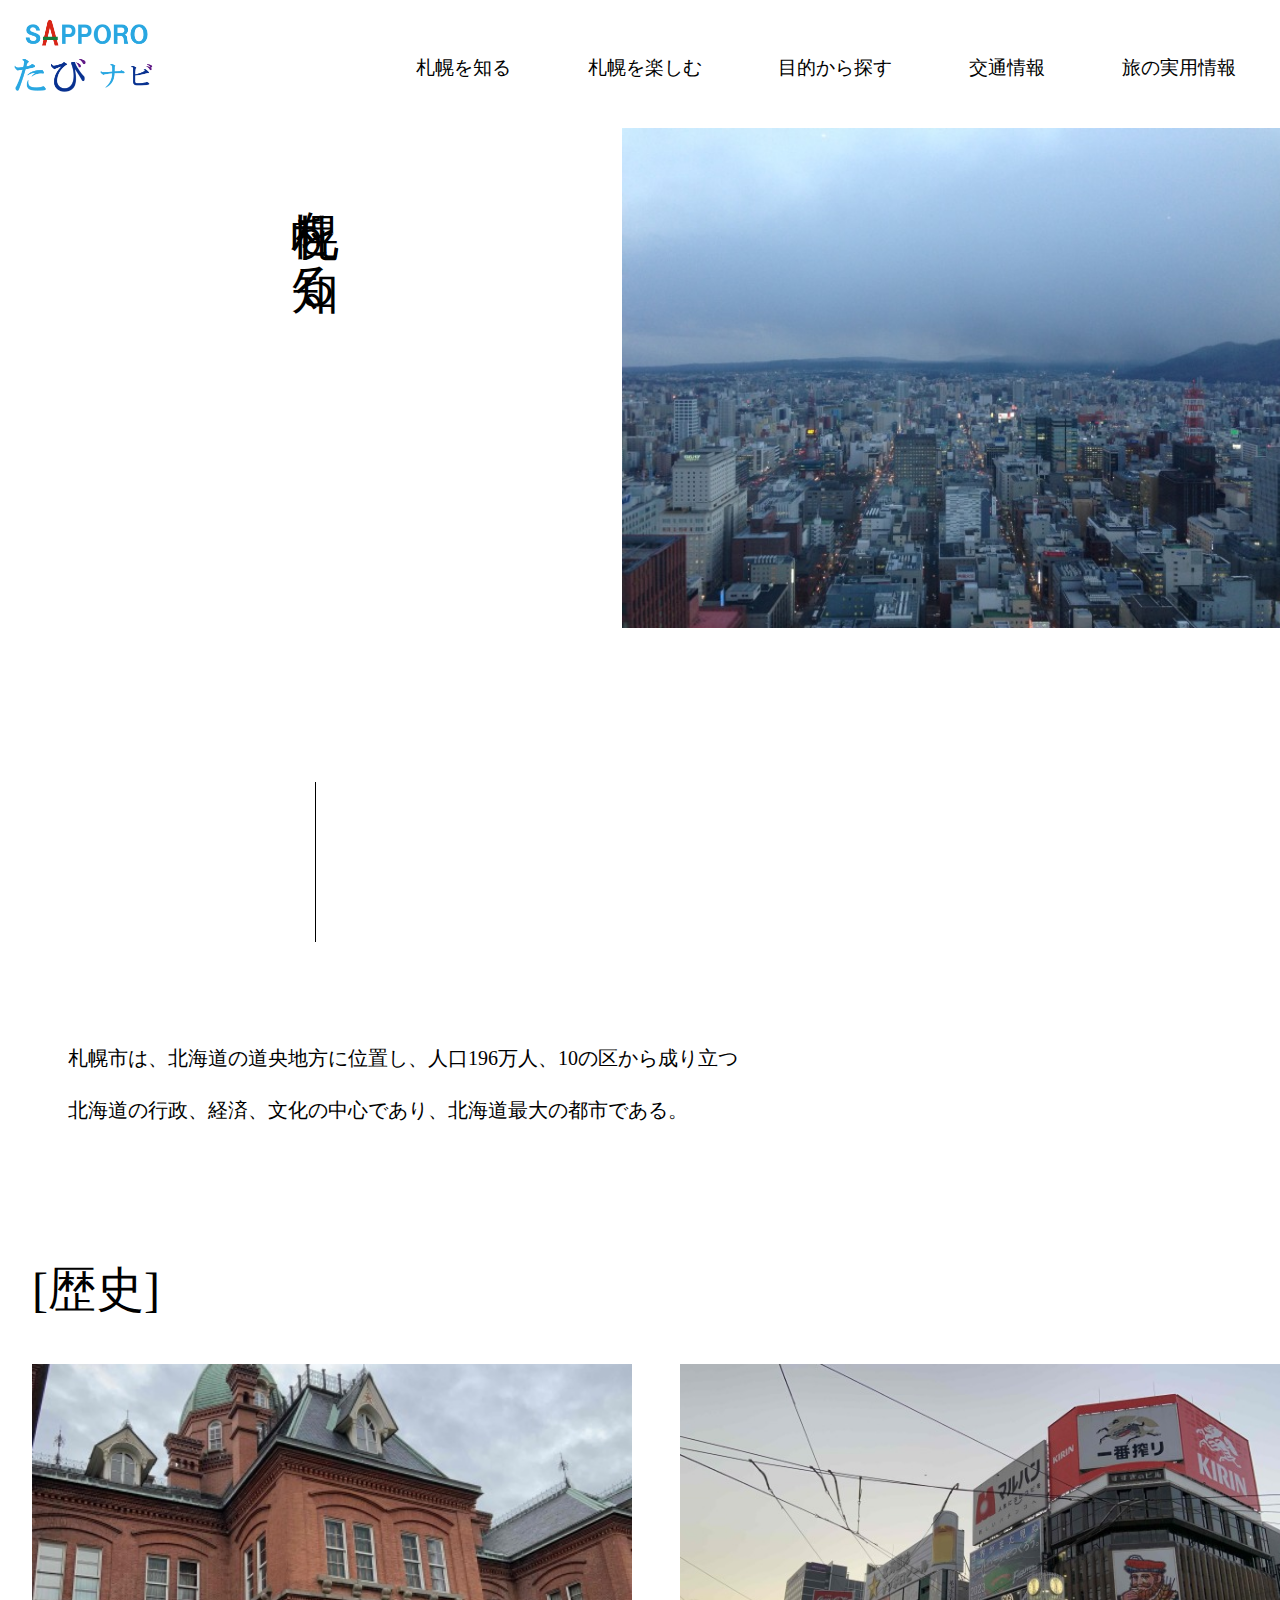
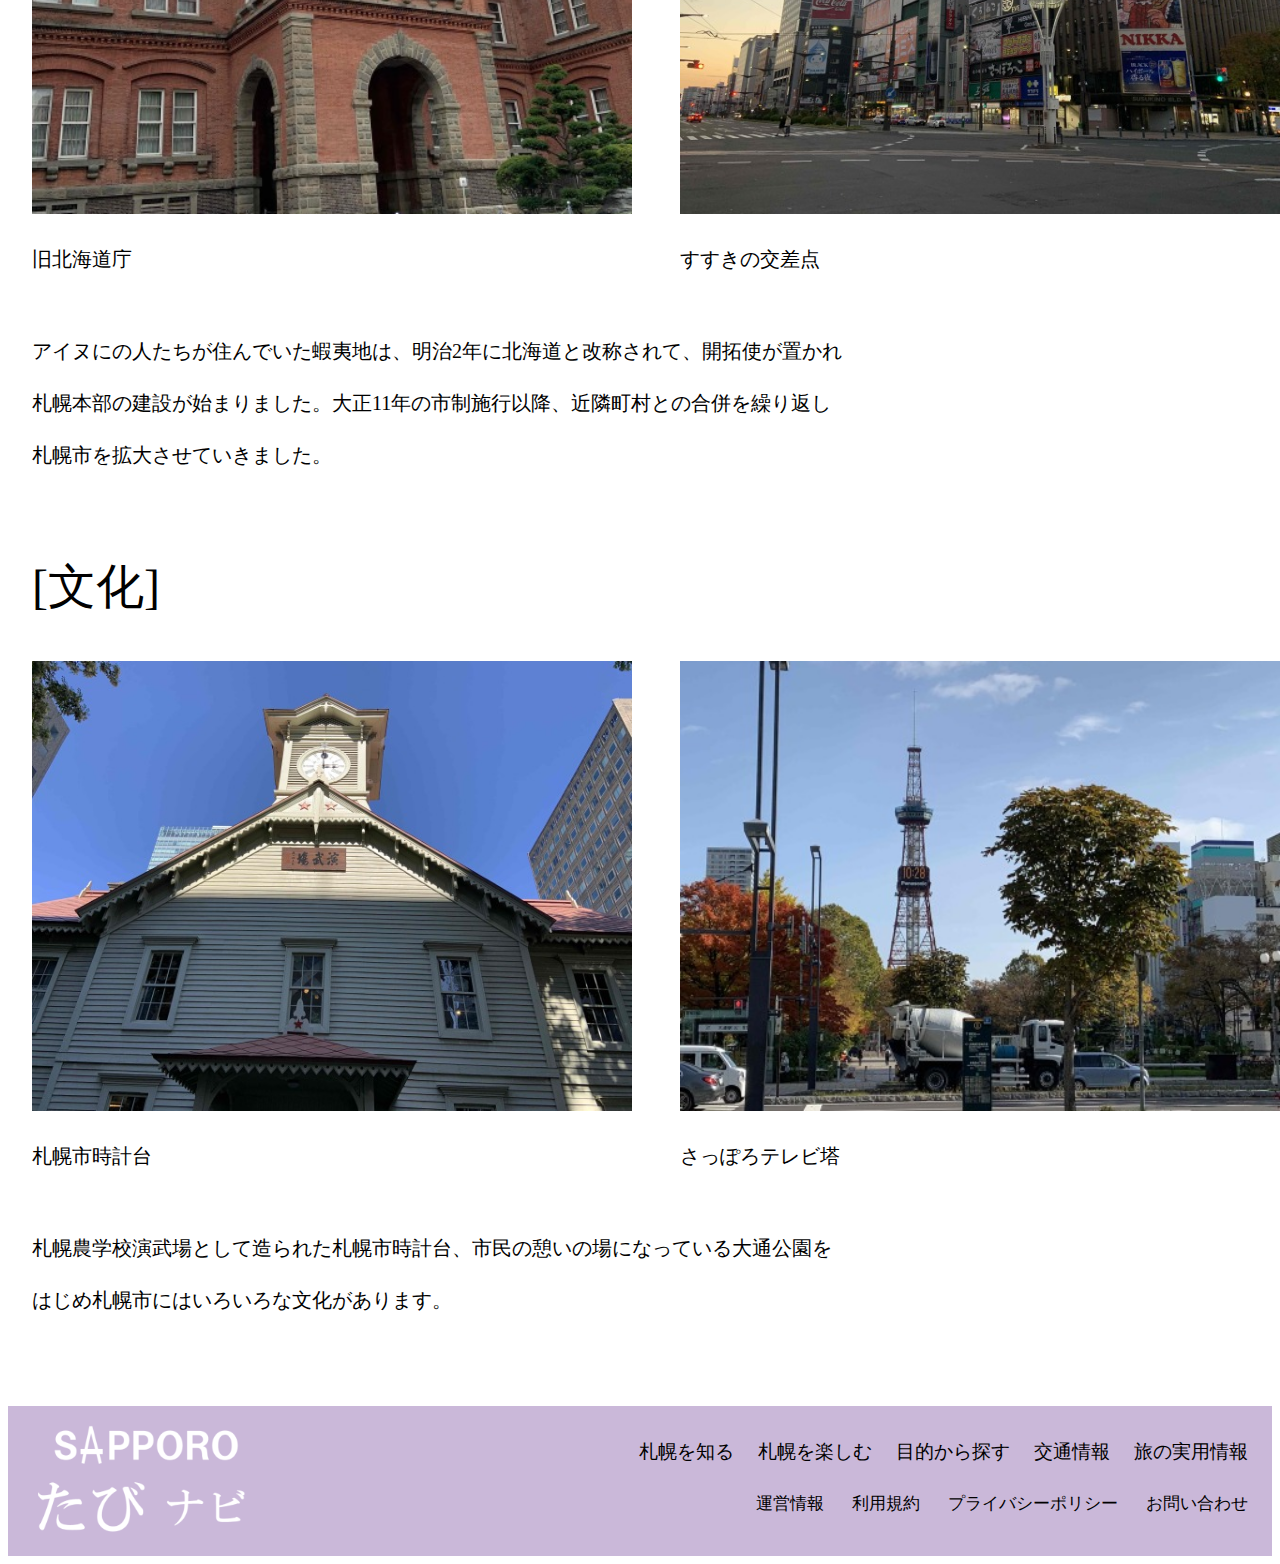
<file: content1.html>
<!DOCTYPE html>
<html lang="ja">
<head>
  <meta charset="UTF-8">
  <meta http-equiv="X-UA-Compatible" content="IE=edge">
  <meta name="viewport" content="width=device-width, initial-scale=1.0">


  <script src="https://ajax.googleapis.com/ajax/libs/jquery/1.11.1/jquery.min.js"></script>


  <link rel="stylesheet" href="css/content1-styles.css">
  

<!--style.cssの前にreset.cssを読み込む -->

  <title>札幌を知る</title>
</head>



<body>
  <header>

    <div class="header-flex">
      <a href="index.html"><img class="logo-img" src="photo/ロゴ4.png"></a>

          <!-- クリックする３本線の部分 -->
<span class="nav_toggle">
  <i></i>
  <i></i>
  <i></i>
</span>
      
      <nav class="nav">
        <ul class="nav_menu_ul">
          <li class="nav_menu_li"><a href="content1.html">札幌を知る</a></li>
          <li class="nav_menu_li"><a href="#">札幌を楽しむ</a></li>
          <li class="nav_menu_li"><a href="#">目的から探す</a></li>
          <li class="nav_menu_li"><a href="#">交通情報</a></li>
          <li class="nav_menu_li"><a href="#">旅の実用情報</a></li>
        </ul>
    </div>
    </nav>




  </div>
  </header>

  <main>
    <div class="main-flex">
      <div class="main-title">
        <p>札幌を知る</p>
        <hr>
      </div>
      <img class="main-img" src="photo/IMG_1259.JPG">
    </div>

    <div class="explanation-main">
      <p>札幌市は、北海道の道央地方に位置し、人口196万人、10の区から成り立つ<br>
      北海道の行政、経済、文化の中心であり、北海道最大の都市である。</p>
    </div>

    <div class="main-content-title">
      <p>[歴史]</p>
    </div>

    <div class="main-content-flex">
      <div class="main-content">
        <img class="content-img" src="photo/IMG_4817.JPG">
        <p>旧北海道庁</p>
      </div>
      <div class="main-content">
        <img class="content-img" src="photo/IMG_5537.JPG">
        <p>すすきの交差点</p>
      </div>
    </div>
    <div class="explanation-content">
      <p>アイヌにの人たちが住んでいた蝦夷地は、明治2年に北海道と改称されて、開拓使が置かれ<br>
      札幌本部の建設が始まりました。大正11年の市制施行以降、近隣町村との合併を繰り返し<br>
    札幌市を拡大させていきました。</p>
    </div>

    <div class="main-content-title">
      <p>[文化]</p>
    </div>

    <div class="main-content-flex">
      <div class="main-content">
        <img class="content-img" src="photo/IMG_5908.JPG">
        <p>札幌市時計台</p>
      </div>
      <div class="main-content">
        <img class="content-img" src="photo/IMG_5539.JPG">
        <p>さっぽろテレビ塔</p>
      </div>
    </div>
    <div class="explanation-content">
      <p>札幌農学校演武場として造られた札幌市時計台、市民の憩いの場になっている大通公園を<br>
      はじめ札幌市にはいろいろな文化があります。</p>
    </div>
  </main>
  
  <footer>
    <div class="footer">
      <img class="logo-img2" src="photo/ロゴ3.png">
      <div class="footer-link-main">
        <div class="footer-content">
          <ul> 
            <li><a href="content1.html">札幌を知る</a></li>
            <li><a href="#">札幌を楽しむ</a></li>
           <li><a href="#">目的から探す</a></li>
            <li><a href="#">交通情報</a></li>
            <li><a href="#">旅の実用情報</a></li>
         </ul>
        </div>
        <div class="footer-link" >
          <a href="#">運営情報</a>
          <a href="#">利用規約</a>
          <a href="#">プライバシーポリシー</a>
          <a href="#">お問い合わせ</a>
        </div> 
      </div>
    </div>
  </footer>
  

  <script>

$(".nav_toggle").on("click", function () {
  $(".nav_toggle, .nav").toggleClass("show");
});


</script>


</body>
</html>
</file>
<file: css/content1-styles.css>
body{
  font-family:  "Yu Mincho";
  font-size: 20px;
  line-height:  52px;
}

.header-flex{
  display: flex;
  align-items: center;
  justify-content: space-between;
  height: 100%;
  font-size: 1.5vw
}

.header-flex ul li{
  display: inline;
  padding :36px;
}

.header-flex ul li a{
  text-decoration: none;
  color: black;
}

.logo-img{
  height: 100px;
}

.main-flex{
  display: flex;
}


.main-title{
  display: flex;
  flex: 0 0 auto;
  flex-direction: column;
  align-items: center;
  justify-content: space-between;
  width: 48vw;
  min-height: calc(100vh - 6rem);
  padding-top: 1em;
  margin-top: 0;
  margin-bottom: 0;
}

.main-title p{
writing-mode: vertical-rl;
font-size: 48px;
padding-top: 28px;
}

.main-img{
  width: 100%;
  height: 500px;
  object-fit: cover;
}

hr{
  height:160px;
  width:.1vw;
  border-width:0;
  color:#000;
  background-color:#000;
 }
 

 .explanation-main{
  padding:60px;
 }


 .content-img{
  min-width: 600px;
  height: 450px;
  object-fit: cover;
 }

 .main-content-title{
  font-size: 48px;
  margin-left: 24px;
 }

 .main-content-flex{
  display: flex;
  max-width: 100%;
 }

 .main-content{
  margin: 0 24px;
 }



 .main-content p{
  margin-top: 0px;

 }

 .explanation-content{
  padding-left:24px;
  margin-bottom: 80px;
 }

 .footer{
  background-color: #cab8d9;
  height: 150px;
}

.logo-img2{
  height: 150px;
  padding:0 20px;
  float: left;
}

.footer-content{
  float: right;
}

.footer-content li{
  padding: 0 12px;
  font-size: 1.5vw;
  list-style:none;
  float: left;
}

.footer-content li a{
  text-decoration: none;
  color:#000;
}

.footer-link{
  font-size: 1.3vw;
  list-style:none;
  float:inline-end;
}

.footer-link a{
  padding :12px;
  text-decoration: none;
  color:#000;
}

.footer-link li{
  padding: 12px;
}

.footer-link-main{
  margin: 12px;
}

@media screen and (max-width: 835px) {
  .footer{
    background-color: #cab8d9;
    height: 300px;
  }

  .footer-content li{
    padding: 0 12px;
    font-size: 18px;
    list-style:none;
    float: left;
  }

  .footer-link{
    font-size: 12px;
    list-style:none;
    float:inline-end;
  }
}
@media screen and (max-width: 700px) {
  .footer{
    background-color: #cab8d9;
    height: 400px;
  }
}

@media screen and (max-width: 1000px) {
  .header-flex{
    display: flex;
    align-items: center;
    justify-content: space-between;
    height: 100%;
    font-size: 1.5vw
  }

}


@media screen and (max-width: 1070px) {

/*　ハンバーガーボタン　*/
/* ハンバーガーのマーク */
.nav_toggle {
  display: block;
  position: relative;
  width: 1.75rem;
  height: 1.5rem;
  margin-right: 10px;
  z-index: 2;
}
.nav_toggle i {
  display: block;
  width: 100%;
  height: 2px;
  background-color: #333;
  position: absolute;
  transition: transform 0.5s, opacity 0.5s;
}
.nav_toggle i:nth-child(1) {
  top: 0;
}
.nav_toggle i:nth-child(2) {
  top: 0;
  bottom: 0;
  margin: auto;
}
.nav_toggle i:nth-child(3) {
  bottom: 0;
}

/* クリックされた後のハンバーガーのマーク */
.nav_toggle.show i:nth-child(1) {
  transform: translateY(10px) rotate(-45deg);
}
.nav_toggle.show i:nth-child(2) {
  opacity: 0;
}
.nav_toggle.show i:nth-child(3) {
  transform: translateY(-12px) rotate(45deg);
}

/* クリックで表示されるメニュー：クリックされる前 */
.nav {
  display: flex;
  position: fixed;
  align-items: center;
  justify-content: center;
  top: 0;
  left: 0;
  right: 0;
  bottom: 0;
  opacity: 0;
  visibility: hidden;
  transition: opacity 0.5s, visibility 0.5s;
  background-color: #fff;
  z-index: 1;
}
.nav_menu_li {
  margin-bottom: 30px;
}
.nav_menu_li a {
  color: #ee6557;
  text-decoration: none;
  padding-left: 16px;
  font-size: large;
}

/* クリックで表示されるメニュー：クリックされた後 */
.nav.show {
  opacity: 1;
  visibility: visible;
}


.button {
  text-align:center;
  padding:10px;
  color:#666;
  border: 2px solid #333;
  width:200px;
  margin:16px auto;
}
.close {
  background:#fff;
}
.header-flex ul li{
  display: list-item;
  padding :8px;
  list-style:none;
}
}
</file>
